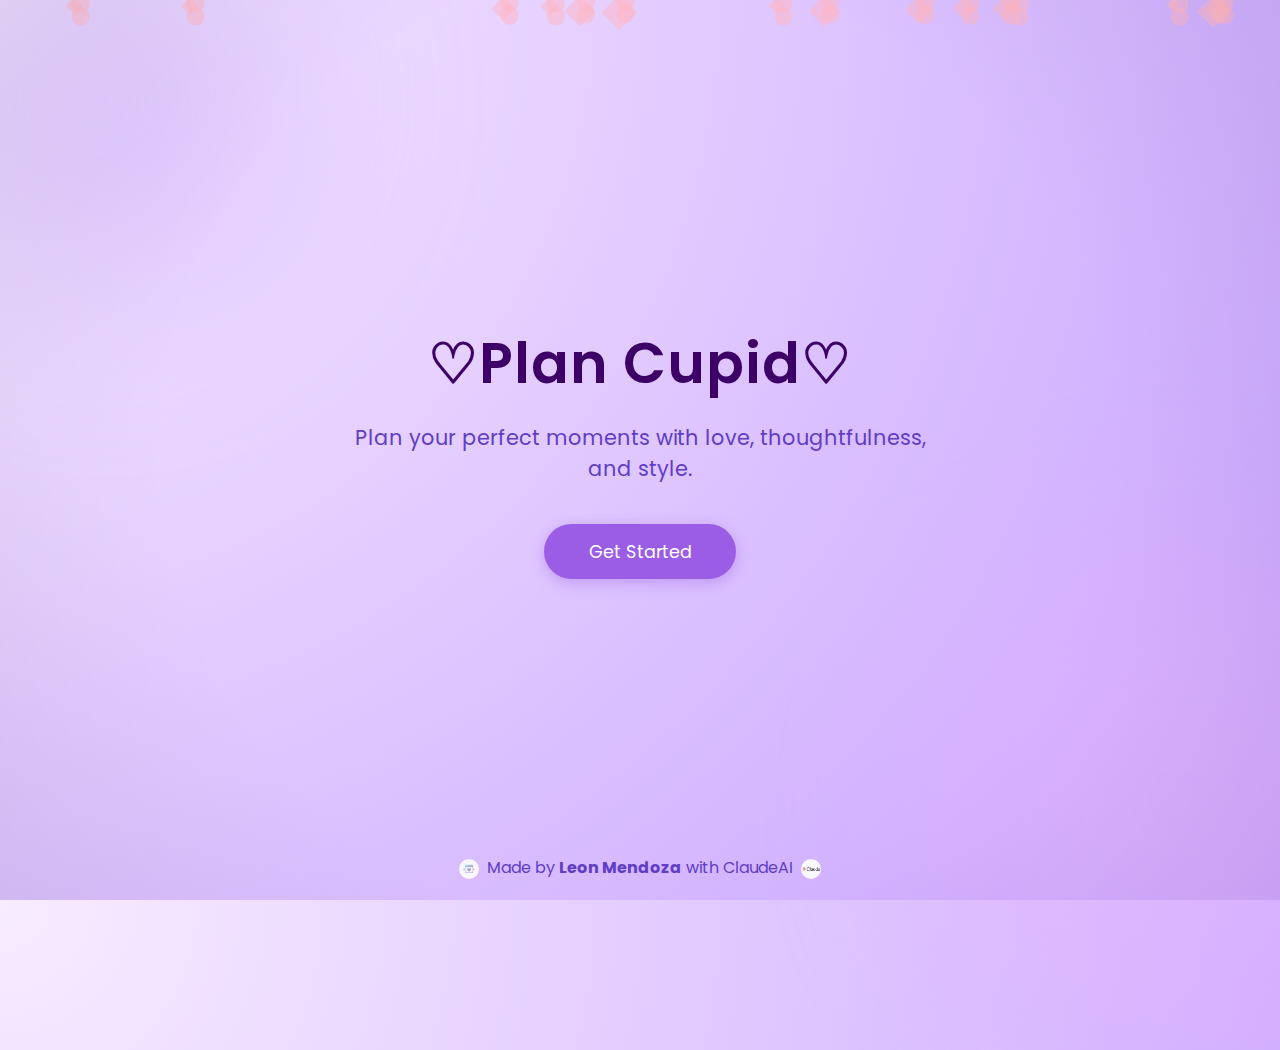
<file: index.html>
<!DOCTYPE html>
<html lang="en">
<head>
  <meta charset="UTF-8" />
  <meta name="viewport" content="width=device-width, initial-scale=1.0" />
  <title>Plan Cupid</title>
  <link href="https://fonts.googleapis.com/css2?family=Poppins:wght@400;600&display=swap" rel="stylesheet">
  <style>
    * {
      margin: 0;
      padding: 0;
      box-sizing: border-box;
      font-family: 'Poppins', sans-serif;
    }
     
      .small-logo {
    width: 20px !important;
    height: 20px !important;
    vertical-align: middle;
    margin: 0 4px;
    border-radius: 50%;
    object-fit: cover;
    opacity: 0.9;
  }

    body {
      min-height: 100vh;
      background: radial-gradient(circle at top left, #f8ecff, #c6a1ff);
      display: flex;
      flex-direction: column;
      align-items: center;
      justify-content: center;
      text-align: center;
      color: #3d0066;
      overflow: hidden;
      padding: 1rem;
      position: relative;
    }

    /* Decorative glowing circles */
    .circle {
      position: absolute;
      border-radius: 50%;
      filter: blur(100px);
      opacity: 0.3;
      animation: moveCircle 20s linear infinite;
      z-index: -1;
    }

    .circle1 {
      width: 400px;
      height: 400px;
      background: #b388ff;
      top: -100px;
      left: -100px;
    }

    .circle2 {
      width: 500px;
      height: 500px;
      background: #f4b8ff;
      bottom: -150px;
      right: -150px;
      animation-delay: 5s;
    }

    @keyframes moveCircle {
      0%, 100% { transform: translate(0, 0); }
      50% { transform: translate(40px, -40px); }
    }

    /* Vignette for elegance */
    body::after {
      content: "";
      position: absolute;
      inset: 0;
      background: radial-gradient(circle, transparent 60%, rgba(0, 0, 0, 0.05));
      z-index: -1;
    }

    h1 {
      font-size: clamp(2rem, 5vw, 3.5rem);
      font-weight: 600;
      margin-bottom: 1rem;
      animation: fadeInDown 1.2s ease, floatTitle 4s ease-in-out infinite;
      letter-spacing: 1px;
    }

    p.tagline {
      font-size: clamp(1rem, 2.5vw, 1.3rem);
      color: #5f3dc4;
      margin-bottom: 2.5rem;
      animation: fadeIn 1.5s ease;
      max-width: 600px;
    }

    .btn {
      background-color:#9b5de5;
      color: rgb(255, 255, 255);
      padding: 0.9rem 2.8rem;
      border: none;
      border-radius: 50px;
      font-size: clamp(1rem, 2.5vw, 1.1rem);
      cursor: pointer;
      transition: all 0.3s ease;
      box-shadow: 0 4px 15px rgba(155, 93, 229, 0.4);
      animation: fadeInUp 1.8s ease;
    }

    .btn:hover {
      background-color: #7a42c4;
      transform: scale(1.05);
      box-shadow: 0 6px 20px rgba(122, 66, 196, 0.5);
    }

    footer {
      position: absolute;
      bottom: 20px;
      font-size: clamp(0.8rem, 2vw, 1rem);
      color: #5f3dc4;
      animation: fadeIn 2s ease;
      text-align: center;
      padding: 0 1rem;
      width: 100%;
    }

    /* Floating heart background */
    .hearts {
      position: absolute;
      top: 0;
      left: 0;
      width: 100%;
      height: 100%;
      pointer-events: none;
      overflow: hidden;
      z-index: -1;
    }

    .heart {
      position: absolute;
      width: 18px;
      height: 18px;
      background: rgba(255, 182, 193, 0.5);
      transform: rotate(45deg);
      animation: float 6s infinite ease-in;
    }

    .heart::before,
    .heart::after {
      content: "";
      position: absolute;
      width: 18px;
      height: 18px;
      background: rgba(255, 182, 193, 0.5);
      border-radius: 50%;
    }

    .heart::before {
      top: -9px;
      left: 0;
    }

    .heart::after {
      left: 9px;
      top: 0;
    }

    /* Animations */
    @keyframes fadeInDown {
      from { opacity: 0; transform: translateY(-20px); }
      to { opacity: 1; transform: translateY(0); }
    }

    @keyframes fadeInUp {
      from { opacity: 0; transform: translateY(20px); }
      to { opacity: 1; transform: translateY(0); }
    }

    @keyframes fadeIn {
      from { opacity: 0; }
      to { opacity: 1; }
    }

    @keyframes float {
      0% { transform: translateY(0) rotate(45deg); opacity: 0; }
      50% { opacity: 1; }
      100% { transform: translateY(-800px) rotate(45deg); opacity: 0; }
    }

    @keyframes floatTitle {
      0%, 100% { transform: translateY(0); }
      50% { transform: translateY(-6px); }
    }

    /* Responsive tweaks */
    @media (max-width: 600px) {
      footer {
        bottom: 10px;
      }
      .btn {
        padding: 0.8rem 2rem;
      }
      .circle1, .circle2 {
        opacity: 0.2;
      }
    }
  </style>
</head>
<body>
  <div class="circle circle1"></div>
  <div class="circle circle2"></div>
  <div class="hearts" id="hearts"></div>

  <h1>♡Plan Cupid♡</h1>
  <p class="tagline">Plan your perfect moments with love, thoughtfulness, and style.</p>
  <button class="btn" onclick="window.location.href='main.html'">Get Started</button>

  <footer>
  <img src="Logo.jpg" alt="Plan Cupid Logo" class="small-logo">
  Made by <strong>Leon Mendoza</strong> with ClaudeAI
  <img src="claude.png" alt="Plan Cupid Logo" class="small-logo">
</footer>


  <script>
    const heartsContainer = document.getElementById('hearts');
    for (let i = 0; i < 15; i++) {
      const heart = document.createElement('div');
      heart.classList.add('heart');
      heart.style.left = Math.random() * 100 + 'vw';
      heart.style.animationDuration = (4 + Math.random() * 3) + 's';
      heart.style.width = heart.style.height = 10 + Math.random() * 15 + 'px';
      heartsContainer.appendChild(heart);
    }
  </script>
</body>
</html>
</file>
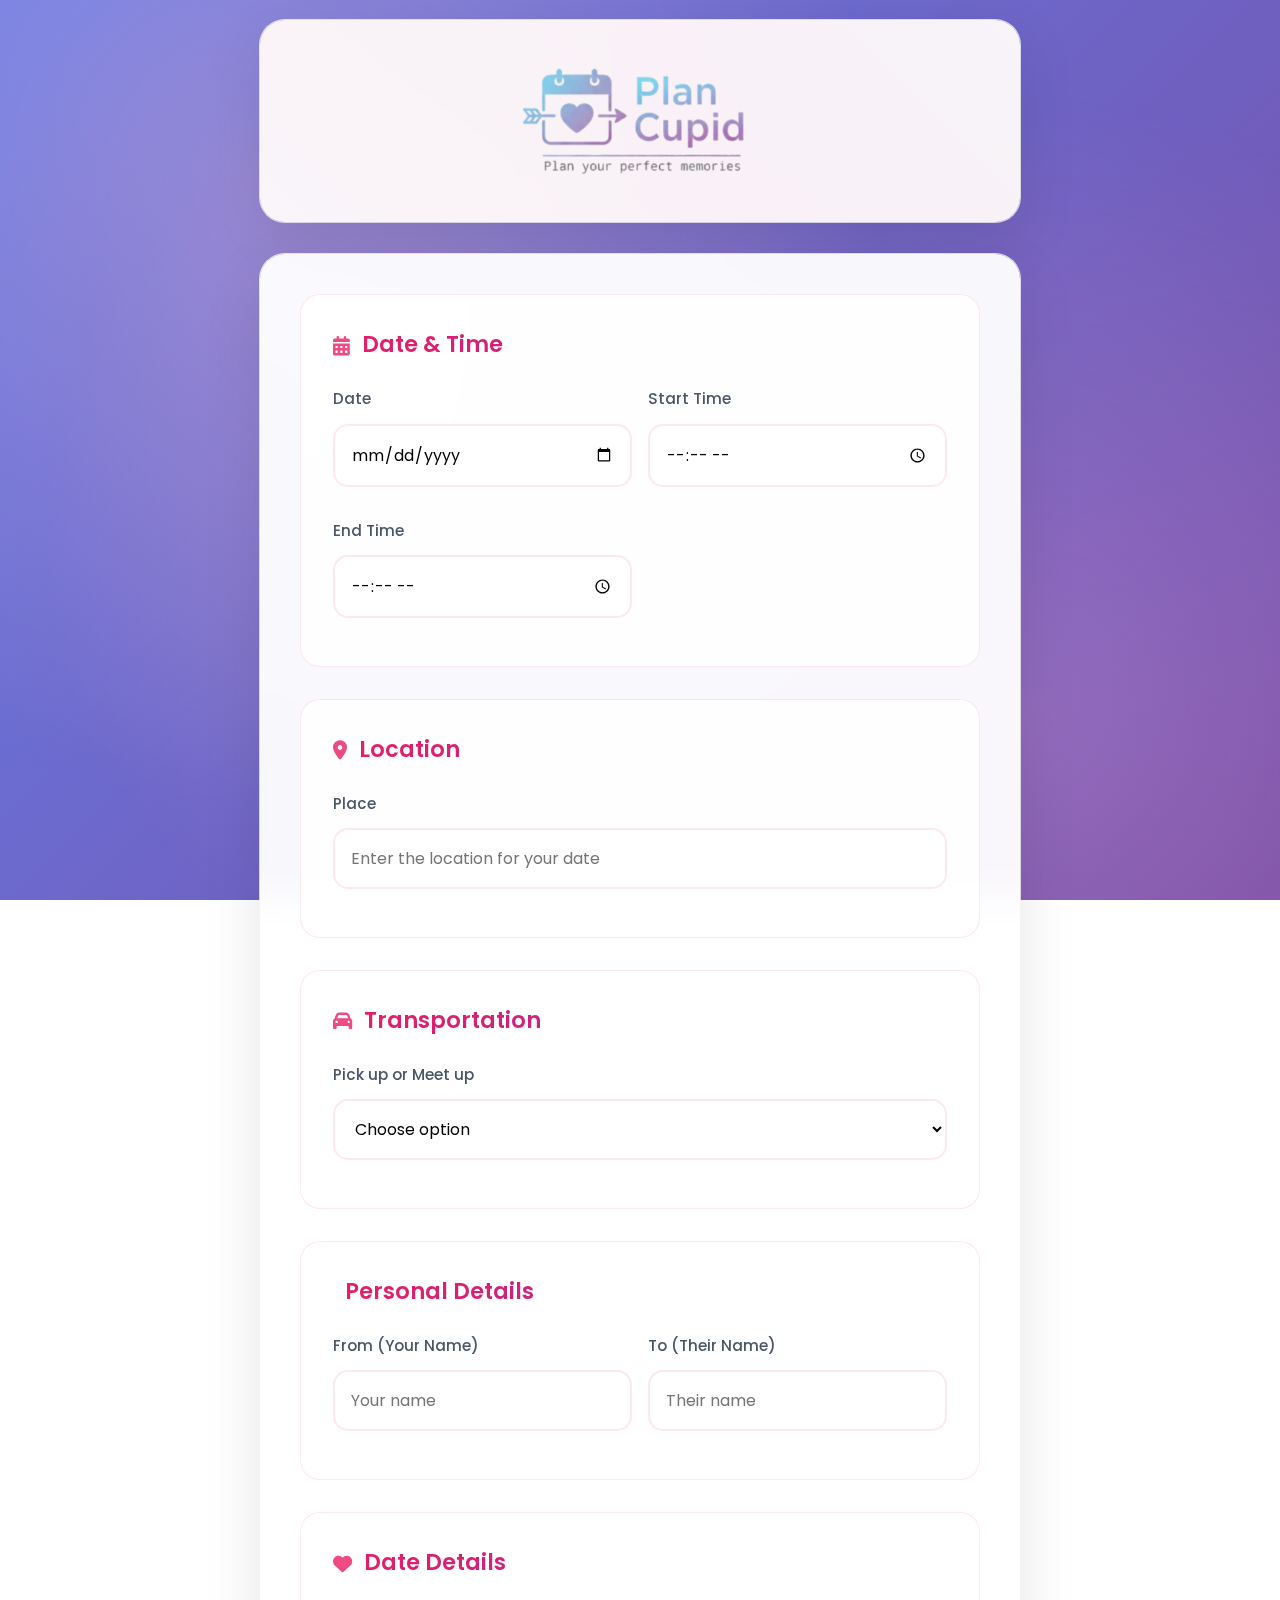
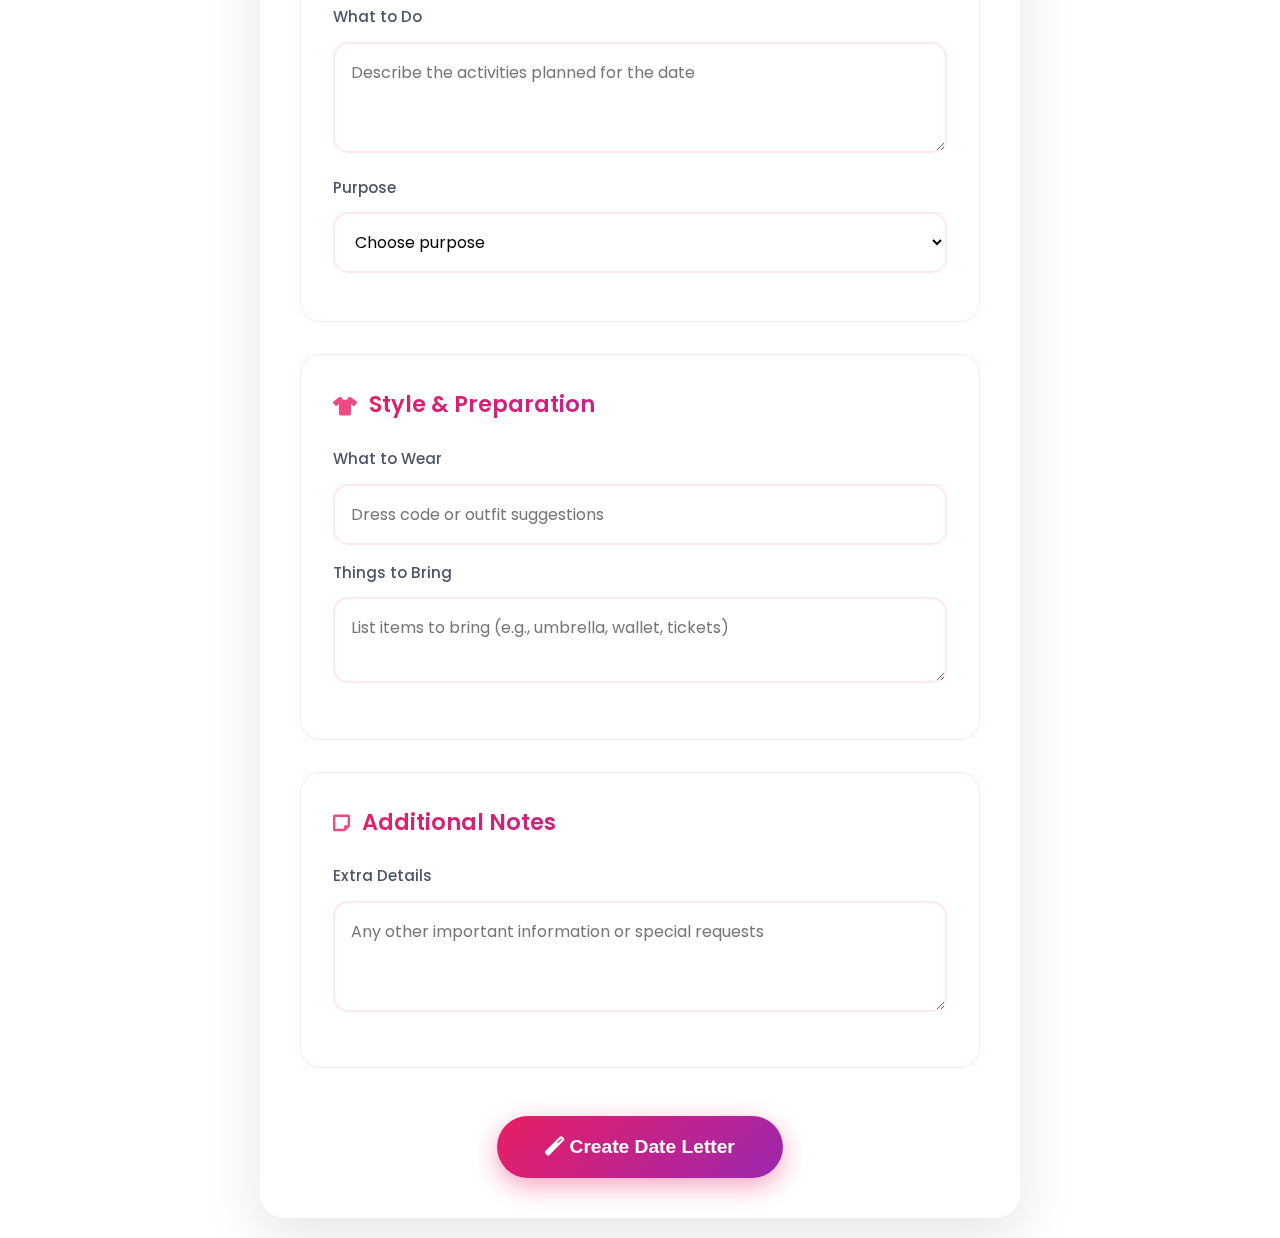
<file: main.html>
<!DOCTYPE html>
<html lang="en">
<head>
    <meta charset="UTF-8">
    <meta name="viewport" content="width=device-width, initial-scale=1.0">
    <title>Date Planner - Plan Your Perfect Date</title>
    <link rel="stylesheet" href="style.css">
    <link href="https://fonts.googleapis.com/css2?family=Poppins:wght@300;400;500;600;700&display=swap" rel="stylesheet">
    <link rel="stylesheet" href="https://cdnjs.cloudflare.com/ajax/libs/font-awesome/6.0.0/css/all.min.css">
    <link rel="icon" type="image/png" href="Logo.jpg">
</head>
<body>
    <div class="container">
        <header class="header">
            <img src="LogoTR.png" alt="Logo" class="logo">
        </header>

        <form class="date-form" id="datePlannerForm">
            <!-- Date and Time Section -->
            <div class="form-section">
                <h2><i class="fas fa-calendar-alt"></i> Date & Time</h2>
                <div class="form-row">
                    <div class="form-group">
                        <label for="dateInput">Date</label>
                        <input type="date" id="dateInput" name="date" required>
                    </div>
                    <div class="form-group">
                        <label for="timeStartInput">Start Time</label>
                        <input type="time" id="timeStartInput" name="timeStart" required>
                    </div>
                    <div class="form-group">
                        <label for="timeEndInput">End Time</label>
                        <input type="time" id="timeEndInput" name="timeEnd" required>
                    </div>
                </div>
            </div>

            <!-- Location Section -->
            <div class="form-section">
                <h2><i class="fas fa-map-marker-alt"></i> Location</h2>
                <div class="form-group">
                    <label for="placeInput">Place</label>
                    <input type="text" id="placeInput" name="place" placeholder="Enter the location for your date" required>
                </div>
            </div>

            <!-- Transportation Section -->
            <div class="form-section">
                <h2><i class="fas fa-car"></i> Transportation</h2>
                <div class="form-group">
                    <label for="transportType">Pick up or Meet up</label>
                    <select id="transportType" name="transportType" required onchange="toggleTransportDetails()">
                        <option value="">Choose option</option>
                        <option value="pickup">Pick up</option>
                        <option value="meetup">Meet up</option>
                    </select>
                </div>
                <div class="form-group" id="pickupDetails" style="display: none;">
                    <label for="pickupLocation">Pickup Details</label>
                    <input type="text" id="pickupLocation" name="pickupLocation" placeholder="Where should I pick you up? (address, landmark, etc.)">
                </div>
                <div class="form-group" id="meetupDetails" style="display: none;">
                    <label for="meetupLocation">Meetup Details</label>
                    <input type="text" id="meetupLocation" name="meetupLocation" placeholder="Where should we meet? (specific location, entrance, etc.)">
                </div>
            </div>

            <!-- Personal Details Section -->
            <div class="form-section">
                <h2><i class="fas fa-user-heart"></i> Personal Details</h2>
                <div class="form-row">
                    <div class="form-group">
                        <label for="fromPerson">From (Your Name)</label>
                        <input type="text" id="fromPerson" name="fromPerson" placeholder="Your name" required>
                    </div>
                    <div class="form-group">
                        <label for="toPerson">To (Their Name)</label>
                        <input type="text" id="toPerson" name="toPerson" placeholder="Their name" required>
                    </div>
                </div>
            </div>

            <!-- Date Details Section -->
            <div class="form-section">
                <h2><i class="fas fa-heart"></i> Date Details</h2>
                <div class="form-group">
                    <label for="whatToDo">What to Do</label>
                    <textarea id="whatToDo" name="whatToDo" placeholder="Describe the activities planned for the date" rows="3" required></textarea>
                </div>
                <div class="form-group">
                    <label for="purpose">Purpose</label>
                    <select id="purpose" name="purpose" required onchange="toggleCustomPurpose()">
                        <option value="">Choose purpose</option>
                        <option value="first-date">First Date</option>
                        <option value="anniversary">Anniversary</option>
                        <option value="birthday">Birthday</option>
                        <option value="casual">Casual Date</option>
                        <option value="romantic">Romantic Date</option>
                        <option value="special-occasion">Special Occasion</option>
                        <option value="custom">Custom (Write your own)</option>
                    </select>
                </div>
                <div class="form-group" id="customPurposeGroup" style="display: none;">
                    <label for="customPurpose">Custom Purpose</label>
                    <input type="text" id="customPurpose" name="customPurpose" placeholder="Write your custom purpose for this date">
                </div>
            </div>

            <!-- Style & Preparation Section -->
            <div class="form-section">
                <h2><i class="fas fa-tshirt"></i> Style & Preparation</h2>
                <div class="form-group">
                    <label for="whatToWear">What to Wear</label>
                    <input type="text" id="whatToWear" name="whatToWear" placeholder="Dress code or outfit suggestions" required>
                </div>
                <div class="form-group">
                    <label for="thingsToBring">Things to Bring</label>
                    <textarea id="thingsToBring" name="thingsToBring" placeholder="List items to bring (e.g., umbrella, wallet, tickets)" rows="2"></textarea>
                </div>
            </div>

            <!-- Additional Notes -->
            <div class="form-section">
                <h2><i class="fas fa-sticky-note"></i> Additional Notes</h2>
                <div class="form-group">
                    <label for="additionalNotes">Extra Details</label>
                    <textarea id="additionalNotes" name="additionalNotes" placeholder="Any other important information or special requests" rows="3"></textarea>
                </div>
            </div>

            <div class="form-actions">
                <button type="submit" class="btn-primary">
                    <i class="fas fa-magic"></i> Create Date Letter
                </button>
            </div>
        </form>
    </div>

    <script>
        // Form submission
        document.getElementById('datePlannerForm').addEventListener('submit', function(e) {
            e.preventDefault();
            
            // Collect form data
            const formData = new FormData(this);
            const dateData = {};
            
            for (let [key, value] of formData.entries()) {
                dateData[key] = value;
            }
            
            // Store data in localStorage for the letter page
            localStorage.setItem('dateData', JSON.stringify(dateData));
            
            // Redirect to letter customization page
            window.location.href = 'letter.html';
        });

        // Toggle transport details based on selection
        function toggleTransportDetails() {
            const transportType = document.getElementById('transportType').value;
            const pickupDetails = document.getElementById('pickupDetails');
            const meetupDetails = document.getElementById('meetupDetails');
            const pickupLocation = document.getElementById('pickupLocation');
            const meetupLocation = document.getElementById('meetupLocation');
            
            // Hide both initially
            pickupDetails.style.display = 'none';
            meetupDetails.style.display = 'none';
            pickupLocation.required = false;
            meetupLocation.required = false;
            
            // Show relevant section
            if (transportType === 'pickup') {
                pickupDetails.style.display = 'block';
                pickupLocation.required = true;
            } else if (transportType === 'meetup') {
                meetupDetails.style.display = 'block';
                meetupLocation.required = true;
            }
        }

        // Toggle custom purpose input
        function toggleCustomPurpose() {
            const purpose = document.getElementById('purpose').value;
            const customPurposeGroup = document.getElementById('customPurposeGroup');
            const customPurpose = document.getElementById('customPurpose');
            
            if (purpose === 'custom') {
                customPurposeGroup.style.display = 'block';
                customPurpose.required = true;
            } else {
                customPurposeGroup.style.display = 'none';
                customPurpose.required = false;
            }
        }

        // Set minimum date to today
        document.getElementById('dateInput').min = new Date().toISOString().split('T')[0];
    </script>
</body>
</html>
</file>
<file: style.css>
/* Reset and Base Styles */
* {
    margin: 0;
    padding: 0;
    box-sizing: border-box;
}

body {
    font-family: 'Poppins', sans-serif;
    line-height: 1.6;
    color: #2d3748;
    background: linear-gradient(135deg, #667eea 0%, #764ba2 100%);
    background-attachment: fixed;
    min-height: 100vh;
    position: relative;
}

body::before {
    content: '';
    position: fixed;
    top: 0;
    left: 0;
    width: 100%;
    height: 100%;
    background: 
        radial-gradient(circle at 20% 20%, rgba(255, 182, 193, 0.3) 0%, transparent 50%),
        radial-gradient(circle at 80% 80%, rgba(221, 160, 221, 0.3) 0%, transparent 50%),
        radial-gradient(circle at 40% 60%, rgba(255, 192, 203, 0.2) 0%, transparent 50%);
    pointer-events: none;
    z-index: -1;
}

.container {
    max-width: 800px;
    margin: 0 auto;
    padding: 20px;
    min-height: 100vh;
    display: flex;
    flex-direction: column;
}

/* Header Styles */
.header {
    text-align: center;
    margin-bottom: 2rem;
    background: rgba(255, 255, 255, 0.95);
    padding: 2rem;
    border-radius: 25px;
    box-shadow: 
        0 20px 60px rgba(0, 0, 0, 0.1),
        0 0 0 1px rgba(255, 255, 255, 0.8);
    backdrop-filter: blur(20px);
    position: relative;
    overflow: hidden;
}

.header::before {
    content: '';
    position: absolute;
    top: -50%;
    left: -50%;
    width: 200%;
    height: 200%;
    background: linear-gradient(45deg, transparent, rgba(255, 182, 193, 0.1), transparent);
    animation: shimmer 3s ease-in-out infinite;
}

@keyframes shimmer {
    0%, 100% { transform: translateX(-100%) translateY(-100%) rotate(45deg); }
    50% { transform: translateX(100%) translateY(100%) rotate(45deg); }
}

.logo {
    max-width: 300px;
    height: auto;
    display: block;
    margin: 0 auto;
    position: relative;
    z-index: 1;
}

/* Form Styles */
.date-form {
    background: rgba(255, 255, 255, 0.95);
    padding: 2.5rem;
    border-radius: 25px;
    box-shadow: 
        0 20px 60px rgba(0, 0, 0, 0.1),
        0 0 0 1px rgba(255, 255, 255, 0.8);
    backdrop-filter: blur(20px);
    flex: 1;
    position: relative;
}

.form-section {
    margin-bottom: 2rem;
    padding: 2rem;
    border: 1px solid rgba(233, 30, 99, 0.1);
    border-radius: 20px;
    background: rgba(255, 255, 255, 0.9);
    transition: all 0.3s ease;
    position: relative;
    overflow: hidden;
}

.form-section::before {
    content: '';
    position: absolute;
    top: 0;
    left: 0;
    width: 100%;
    height: 2px;
    background: linear-gradient(90deg, #e91e63, #9c27b0, #673ab7);
    transform: scaleX(0);
    transition: transform 0.3s ease;
}

.form-section:hover::before {
    transform: scaleX(1);
}

.form-section:hover {
    transform: translateY(-2px);
    box-shadow: 0 10px 30px rgba(233, 30, 99, 0.1);
}

.form-section h2 {
    font-size: 1.4rem;
    font-weight: 600;
    background: linear-gradient(135deg, #e91e63, #9c27b0);
    -webkit-background-clip: text;
    -webkit-text-fill-color: transparent;
    background-clip: text;
    margin-bottom: 1.5rem;
    display: flex;
    align-items: center;
    gap: 0.75rem;
}

.form-section h2 i {
    color: #e91e63;
    font-size: 1.2rem;
    opacity: 0.8;
    -webkit-text-fill-color: #e91e63;
    background: none;
}

.form-row {
    display: grid;
    grid-template-columns: repeat(auto-fit, minmax(200px, 1fr));
    gap: 1rem;
}

.form-group {
    margin-bottom: 1rem;
    position: relative;
}

.form-group label {
    display: block;
    margin-bottom: 0.75rem;
    font-weight: 500;
    color: #4a5568;
    font-size: 0.95rem;
}

.form-group input,
.form-group select,
.form-group textarea {
    width: 100%;
    padding: 1rem;
    border: 2px solid rgba(233, 30, 99, 0.1);
    border-radius: 15px;
    font-size: 1rem;
    transition: all 0.3s ease;
    background: rgba(255, 255, 255, 0.9);
    font-family: inherit;
}

.form-group input:focus,
.form-group select:focus,
.form-group textarea:focus {
    outline: none;
    border-color: #e91e63;
    box-shadow: 0 0 0 3px rgba(233, 30, 99, 0.1);
    background: white;
    transform: translateY(-1px);
}

.form-group textarea {
    resize: vertical;
    min-height: 80px;
}

/* Button Styles */
.form-actions {
    text-align: center;
    margin-top: 3rem;
}

.btn-primary {
    background: linear-gradient(135deg, #e91e63 0%, #9c27b0 100%);
    color: white;
    border: none;
    padding: 1.25rem 3rem;
    font-size: 1.2rem;
    font-weight: 600;
    border-radius: 50px;
    cursor: pointer;
    transition: all 0.3s ease;
    box-shadow: 
        0 8px 25px rgba(233, 30, 99, 0.4),
        0 0 0 1px rgba(255, 255, 255, 0.1);
    position: relative;
    overflow: hidden;
}

.btn-primary::before {
    content: '';
    position: absolute;
    top: 0;
    left: -100%;
    width: 100%;
    height: 100%;
    background: linear-gradient(90deg, transparent, rgba(255, 255, 255, 0.2), transparent);
    transition: left 0.5s;
}

.btn-primary:hover::before {
    left: 100%;
}

.btn-primary:hover {
    transform: translateY(-3px);
    box-shadow: 
        0 12px 35px rgba(233, 30, 99, 0.6),
        0 0 0 1px rgba(255, 255, 255, 0.2);
}

.btn-secondary {
    background: rgba(255, 255, 255, 0.9);
    color: #e91e63;
    border: 2px solid rgba(233, 30, 99, 0.2);
    padding: 0.75rem 1.5rem;
    font-size: 1rem;
    font-weight: 500;
    border-radius: 12px;
    cursor: pointer;
    transition: all 0.3s ease;
}

.btn-secondary:hover {
    background: rgba(233, 30, 99, 0.05);
    border-color: #e91e63;
    transform: translateY(-1px);
    box-shadow: 0 4px 15px rgba(233, 30, 99, 0.2);
}

/* Letter Page Styles */
.letter-page {
    background: linear-gradient(135deg, #fce4ec 0%, #f3e5f5 50%, #e8eaf6 100%);
    margin: 0;
    padding: 0;
}

.letter-container {
    display: flex;
    min-height: 100vh;
}

/* Customization Panel */
.customization-panel {
    width: 380px;
    background: rgba(255, 255, 255, 0.95);
    box-shadow: 2px 0 30px rgba(233, 30, 99, 0.1);
    position: sticky;
    top: 0;
    height: 100vh;
    transition: transform 0.3s ease;
    z-index: 100;
    backdrop-filter: blur(20px);
    overflow-y: auto;
}

.customization-panel.collapsed {
    transform: translateX(-330px);
}

.panel-header {
    padding: 2rem;
    background: linear-gradient(135deg, #e91e63 0%, #9c27b0 100%);
    color: white;
    display: flex;
    justify-content: space-between;
    align-items: center;
    position: sticky;
    top: 0;
    z-index: 10;
    flex-shrink: 0;
}

.panel-header h2 {
    font-size: 1.3rem;
    font-weight: 600;
    display: flex;
    align-items: center;
    gap: 0.75rem;
    color: white;
    background: none;
    -webkit-text-fill-color: white;
}

.panel-toggle {
    background: rgba(255, 255, 255, 0.2);
    border: none;
    color: white;
    padding: 0.75rem;
    border-radius: 12px;
    cursor: pointer;
    transition: all 0.3s ease;
}

.panel-toggle:hover {
    background: rgba(255, 255, 255, 0.3);
    transform: scale(1.05);
}

.panel-content {
    padding: 1.5rem 2rem;
    flex: 1;
    overflow-y: auto;
}

.customization-group {
    margin-bottom: 2rem;
    padding-bottom: 1.5rem;
    border-bottom: 1px solid #e2e8f0;
}

.customization-group:last-child {
    border-bottom: none;
    margin-bottom: 0;
}

.customization-group h3 {
    font-size: 1.1rem;
    font-weight: 600;
    color: #4a5568;
    margin-bottom: 1rem;
}

.template-options {
    display: grid;
    grid-template-columns: repeat(2, 1fr);
    gap: 0.5rem;
}

.template-btn {
    padding: 0.75rem;
    border: 2px solid #e2e8f0;
    background: white;
    border-radius: 8px;
    cursor: pointer;
    transition: all 0.3s ease;
    font-size: 0.9rem;
    font-weight: 500;
}

.template-btn:hover {
    border-color: #e91e63;
}

.template-btn.active {
    border-color: #e91e63;
    background: #e91e63;
    color: white;
}

.panel-actions {
    display: flex;
    gap: 1rem;
    margin-top: 2rem;
    padding-top: 1rem;
    border-top: 1px solid #e2e8f0;
}

.panel-actions .btn-secondary,
.panel-actions .btn-primary {
    flex: 1;
    text-align: center;
    padding: 0.75rem 1rem;
    font-size: 0.9rem;
}

/* Letter Preview */
.letter-preview {
    flex: 1;
    padding: 2rem;
    display: flex;
    flex-direction: column;
    align-items: center;
    background: linear-gradient(135deg, #fce4ec 0%, #f3e5f5 50%, #e8eaf6 100%);
}

.letter-content {
    width: 100%;
    max-width: 650px;
    background: white;
    padding: 3rem;
    border-radius: 20px;
    box-shadow: 
        0 20px 60px rgba(233, 30, 99, 0.15),
        0 0 0 1px rgba(255, 255, 255, 0.8);
    margin-bottom: 2rem;
    font-family: 'Poppins', sans-serif;
    font-size: 16px;
    color: #2d3748;
    line-height: 1.8;
    position: relative;
    overflow: hidden;
}

.letter-header {
    text-align: center;
    margin-bottom: 2.5rem;
    padding-bottom: 2rem;
    border-bottom: 2px solid rgba(233, 30, 99, 0.1);
    position: relative;
}

.letter-header h1 {
    font-size: 2.8rem;
    font-weight: 700;
    color: #2d3748; /* fallback color */
    margin-bottom: 1rem;
}

.date-text {
    font-size: 1.1rem;
    color: inherit;
    font-weight: 500;
    margin-bottom: 1.5rem;
    transition: color 0.3s ease;
}

.personal-info {
    margin-top: 1.5rem;
}

.to-from {
    display: flex;
    justify-content: space-between;
    align-items: center;
    gap: 2rem;
}

.to-text, .from-text {
    font-size: 0.95rem;
    color: #666;
    font-weight: 400;
}

.to-text strong, .from-text strong {
    color: #e91e63;
    font-weight: 600;
}

.letter-body {
    margin-bottom: 2rem;
}

.greeting {
    text-align: center;
    margin-bottom: 2rem;
    font-size: 1.1rem;
    color: #4a5568;
}

.date-details {
    margin-bottom: 2rem;
}

.detail-item {
    margin-bottom: 1.5rem;
    padding: 1.25rem;
    background: linear-gradient(135deg, rgba(233, 30, 99, 0.03), rgba(156, 39, 176, 0.03));
    border-radius: 15px;
    border-left: 4px solid #e91e63;
    transition: all 0.3s ease;
    position: relative;
    overflow: hidden;
}

.detail-item::before {
    content: '';
    position: absolute;
    top: 0;
    left: 0;
    width: 100%;
    height: 100%;
    background: linear-gradient(135deg, rgba(233, 30, 99, 0.02), rgba(156, 39, 176, 0.02));
    opacity: 0;
    transition: opacity 0.3s ease;
}

.detail-item:hover::before {
    opacity: 1;
}

.detail-item:hover {
    transform: translateX(5px);
    box-shadow: 0 5px 20px rgba(233, 30, 99, 0.1);
}

.detail-item h3 {
    font-size: 1.1rem;
    font-weight: 600;
    color: #e91e63 !important;
    margin-bottom: 0.75rem;
    display: flex;
    align-items: center;
    gap: 0.75rem;
}

.detail-item h3 i {
    color: #e91e63 !important;
    opacity: 0.8;
}

.detail-item p {
    color: #4a5568 !important;
    margin: 0;
    line-height: 1.6;
}

.closing {
    text-align: center;
    margin-top: 2rem;
    padding-top: 1.5rem;
    border-top: 1px solid #e2e8f0;
}

.signature {
    margin-top: 1rem;
    font-style: italic;
    color: #e91e63;
    font-weight: 500;
}

.preview-actions {
    display: flex;
    gap: 1rem;
}

/* Template Variations */
.template-romantic {
    background: linear-gradient(135deg, #ff9a9e 0%, #fecfef 100%);
    color: #4a5568;
}

.template-romantic .letter-header h1 {
    color: #d53f8c;
}

.template-romantic .detail-item {
    background: rgba(213, 63, 140, 0.1);
    border-left-color: #d53f8c;
}

.template-romantic .detail-item h3 {
    color: #d53f8c;
}

.template-modern {
    background: #ffffff;
    border: 1px solid #e2e8f0;
}

.template-modern .letter-header h1 {
    color: #2d3748;
    font-weight: 500;
}

.template-modern .detail-item {
    background: #f7fafc;
    border-left-color: #4a5568;
}

.template-modern .detail-item h3 {
    color: #2d3748;
}

.template-casual {
    background: #ffffff;
}

.template-casual .letter-header h1 {
    color: #3182ce;
}

.template-casual .detail-item {
    background: rgba(49, 130, 206, 0.05);
    border-left-color: #3182ce;
}

.template-casual .detail-item h3 {
    color: #3182ce;
}

/* Range Input Styling */
input[type="range"] {
    width: 70%;
    margin-right: 10px;
}

#fontSizeValue {
    font-size: 0.9rem;
    color: #666;
    font-weight: 500;
}

/* Responsive Design */
@media (max-width: 1024px) {
    .letter-container {
        flex-direction: column;
    }
    
    .customization-panel {
        width: 100%;
        order: 2;
        position: relative;
        height: auto;
        min-height: 100vh;
    }
    
    .customization-panel.collapsed {
        transform: translateY(0);
    }
    
    .letter-preview {
        order: 1;
        padding: 1rem;
    }
    
    .letter-content {
        padding: 2rem;
    }
}

@media (max-width: 768px) {
    .container {
        padding: 10px;
    }
    
    .header {
        padding: 1.5rem;
        margin-bottom: 1rem;
    }
    
    .logo {
        max-width: 250px;
    }
    
    .date-form {
        padding: 1.5rem;
    }
    
    .form-section {
        padding: 1rem;
        margin-bottom: 1rem;
    }
    
    .form-section h2 {
        font-size: 1.2rem;
    }
    
    .form-row {
        grid-template-columns: 1fr;
        gap: 0.5rem;
    }
    
    .letter-content {
        padding: 1.5rem;
        margin-bottom: 1rem;
    }
    
    .letter-header h1 {
        font-size: 2rem;
    }
    
    .customization-panel {
        height: auto;
        min-height: 100vh;
        position: relative;
    }
    
    .panel-content {
        padding: 1rem;
    }
    
    .template-options {
        grid-template-columns: 1fr;
    }
    
    .panel-actions {
        flex-direction: column;
    }
    
    .to-from {
        flex-direction: column;
        gap: 0.5rem;
    }
}

@media (max-width: 480px) {
    .logo {
        max-width: 200px;
    }
    
    .letter-header h1 {
        font-size: 1.8rem;
    }
    
    .letter-content {
        padding: 1rem;
    }
    
    .detail-item {
        padding: 0.75rem;
    }
    
    .btn-primary {
        padding: 1rem 2rem;
        font-size: 1rem;
    }
}

/* Print Styles */
@media print {
    .customization-panel,
    .preview-actions {
        display: none;
    }
    
    .letter-preview {
        padding: 0;
    }
    
    .letter-content {
        box-shadow: none;
        max-width: none;
        width: 100%;
    }
}

/* Accessibility */
@media (prefers-reduced-motion: reduce) {
    * {
        transition: none !important;
        animation: none !important;
    }
}

/* Focus styles for better accessibility */
input:focus,
select:focus,
textarea:focus,
button:focus {
    outline: 2px solid #e91e63;
    outline-offset: 2px;
}

/* High contrast mode support */
@media (prefers-contrast: high) {
    .form-section,
    .letter-content {
        border: 2px solid #000;
    }
    
    .btn-primary {
        background: #000;
        color: #fff;
    }
    
    .btn-secondary {
        background: #fff;
        color: #000;
        border: 2px solid #000;
    }
}
</file>
